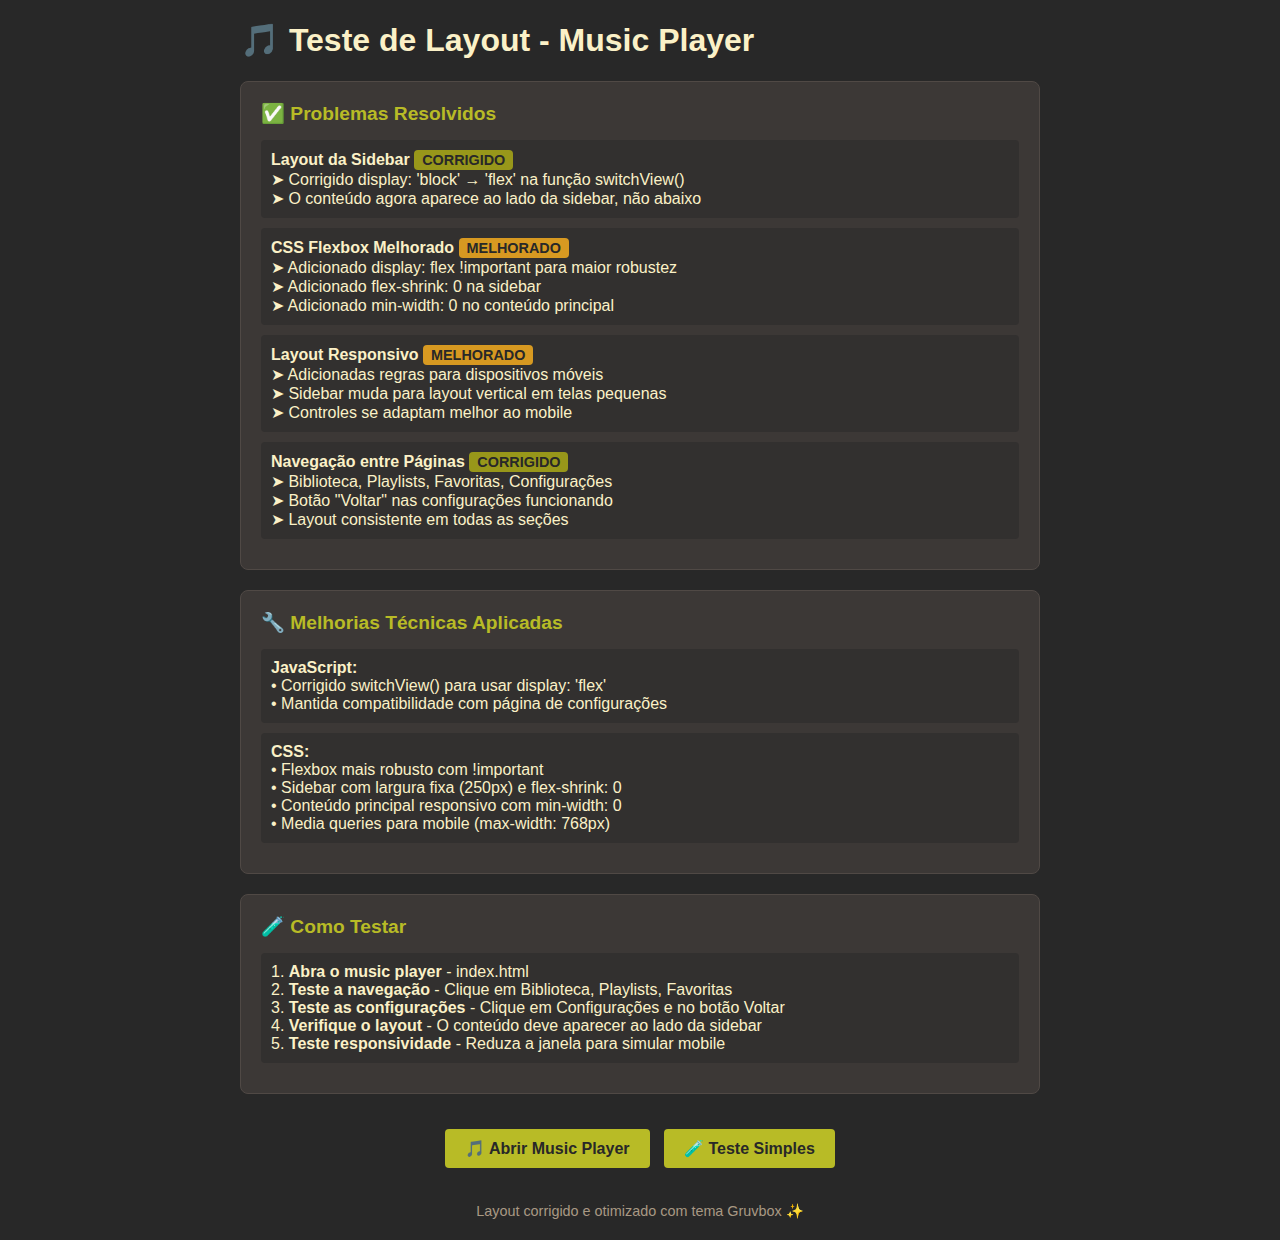
<file: test-layout.html>
<!DOCTYPE html>
<html lang="pt-BR">
<head>
    <meta charset="UTF-8">
    <meta name="viewport" content="width=device-width, initial-scale=1.0">
    <title>Teste de Layout - Gruvbox Music Player</title>
    <style>
        body {
            font-family: Arial, sans-serif;
            margin: 20px;
            background: #282828;
            color: #fbf1c7;
        }
        
        .test-container {
            max-width: 800px;
            margin: 0 auto;
        }
        
        .test-section {
            background: #3c3836;
            border: 1px solid #504945;
            border-radius: 8px;
            padding: 20px;
            margin-bottom: 20px;
        }
        
        .test-title {
            color: #b8bb26;
            margin-bottom: 15px;
            font-size: 1.2em;
            font-weight: bold;
        }
        
        .test-item {
            margin-bottom: 10px;
            padding: 10px;
            background: #32302f;
            border-radius: 4px;
        }
        
        .status {
            display: inline-block;
            padding: 2px 8px;
            border-radius: 4px;
            font-size: 0.9em;
            font-weight: bold;
        }
        
        .status.fixed {
            background: #98971a;
            color: #282828;
        }
        
        .status.improved {
            background: #d79921;
            color: #282828;
        }
        
        .btn {
            background: #b8bb26;
            color: #282828;
            border: none;
            padding: 10px 20px;
            border-radius: 4px;
            cursor: pointer;
            text-decoration: none;
            display: inline-block;
            margin: 5px;
            font-weight: bold;
        }
        
        .btn:hover {
            background: #a8b022;
        }
    </style>
</head>
<body>
    <div class="test-container">
        <h1>🎵 Teste de Layout - Music Player</h1>
        
        <div class="test-section">
            <div class="test-title">✅ Problemas Resolvidos</div>
            
            <div class="test-item">
                <strong>Layout da Sidebar</strong> <span class="status fixed">CORRIGIDO</span><br>
                ➤ Corrigido display: 'block' → 'flex' na função switchView()<br>
                ➤ O conteúdo agora aparece ao lado da sidebar, não abaixo
            </div>
            
            <div class="test-item">
                <strong>CSS Flexbox Melhorado</strong> <span class="status improved">MELHORADO</span><br>
                ➤ Adicionado display: flex !important para maior robustez<br>
                ➤ Adicionado flex-shrink: 0 na sidebar<br>
                ➤ Adicionado min-width: 0 no conteúdo principal
            </div>
            
            <div class="test-item">
                <strong>Layout Responsivo</strong> <span class="status improved">MELHORADO</span><br>
                ➤ Adicionadas regras para dispositivos móveis<br>
                ➤ Sidebar muda para layout vertical em telas pequenas<br>
                ➤ Controles se adaptam melhor ao mobile
            </div>
            
            <div class="test-item">
                <strong>Navegação entre Páginas</strong> <span class="status fixed">CORRIGIDO</span><br>
                ➤ Biblioteca, Playlists, Favoritas, Configurações<br>
                ➤ Botão "Voltar" nas configurações funcionando<br>
                ➤ Layout consistente em todas as seções
            </div>
        </div>
        
        <div class="test-section">
            <div class="test-title">🔧 Melhorias Técnicas Aplicadas</div>
            
            <div class="test-item">
                <strong>JavaScript:</strong><br>
                • Corrigido switchView() para usar display: 'flex'<br>
                • Mantida compatibilidade com página de configurações
            </div>
            
            <div class="test-item">
                <strong>CSS:</strong><br>
                • Flexbox mais robusto com !important<br>
                • Sidebar com largura fixa (250px) e flex-shrink: 0<br>
                • Conteúdo principal responsivo com min-width: 0<br>
                • Media queries para mobile (max-width: 768px)
            </div>
        </div>
        
        <div class="test-section">
            <div class="test-title">🧪 Como Testar</div>
            
            <div class="test-item">
                1. <strong>Abra o music player</strong> - index.html<br>
                2. <strong>Teste a navegação</strong> - Clique em Biblioteca, Playlists, Favoritas<br>
                3. <strong>Teste as configurações</strong> - Clique em Configurações e no botão Voltar<br>
                4. <strong>Verifique o layout</strong> - O conteúdo deve aparecer ao lado da sidebar<br>
                5. <strong>Teste responsividade</strong> - Reduza a janela para simular mobile
            </div>
        </div>
        
        <div style="text-align: center; margin: 30px 0;">
            <a href="index.html" class="btn">🎵 Abrir Music Player</a>
            <a href="teste-navegacao.html" class="btn">🧪 Teste Simples</a>
        </div>
        
        <div style="text-align: center; margin-top: 20px; color: #a89984; font-size: 0.9em;">
            Layout corrigido e otimizado com tema Gruvbox ✨
        </div>
    </div>
</body>
</html>
</file>
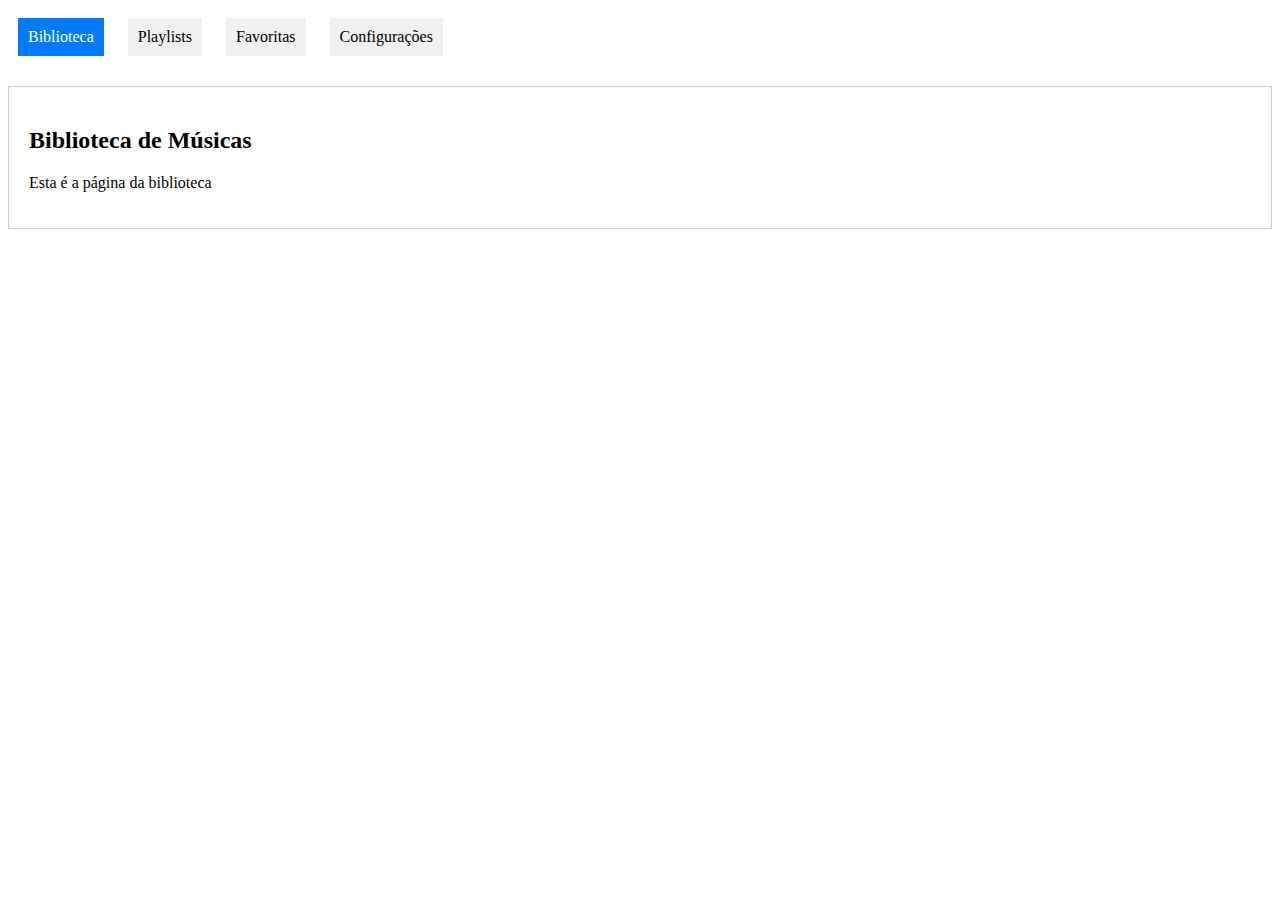
<file: teste-navegacao.html>
<!DOCTYPE html>
<html>
<head>
    <title>Teste de Navegação</title>
    <style>
        .nav-link { 
            margin: 10px; 
            padding: 10px; 
            background: #f0f0f0; 
            cursor: pointer; 
            display: inline-block; 
        }
        .nav-link.active { background: #007bff; color: white; }
        .content-section { 
            display: none; 
            padding: 20px; 
            border: 1px solid #ccc; 
            margin: 20px 0; 
        }
        .content-section.active { display: block; }
    </style>
</head>
<body>
    <div>
        <div class="nav-link active" data-view="library">Biblioteca</div>
        <div class="nav-link" data-view="playlists">Playlists</div>
        <div class="nav-link" data-view="favorites">Favoritas</div>
        <div class="nav-link" data-view="settings">Configurações</div>
    </div>
    
    <div id="library" class="content-section active">
        <h2>Biblioteca de Músicas</h2>
        <p>Esta é a página da biblioteca</p>
    </div>
    
    <div id="playlists" class="content-section">
        <h2>Suas Playlists</h2>
        <p>Esta é a página de playlists</p>
    </div>
    
    <div id="favorites" class="content-section">
        <h2>Músicas Favoritas</h2>
        <p>Esta é a página de favoritas</p>
    </div>
    
    <div id="settings" class="content-section">
        <h2>Configurações</h2>
        <p>Esta é a página de configurações</p>
    </div>

    <script>
        document.querySelectorAll('.nav-link').forEach(link => {
            link.addEventListener('click', (e) => {
                const view = e.target.dataset.view;
                console.log('Clicou em:', view);
                
                // Remove active de todos
                document.querySelectorAll('.nav-link').forEach(l => l.classList.remove('active'));
                document.querySelectorAll('.content-section').forEach(s => s.classList.remove('active'));
                
                // Adiciona active ao clicado
                e.target.classList.add('active');
                document.getElementById(view).classList.add('active');
            });
        });
    </script>
</body>
</html>
</file>
